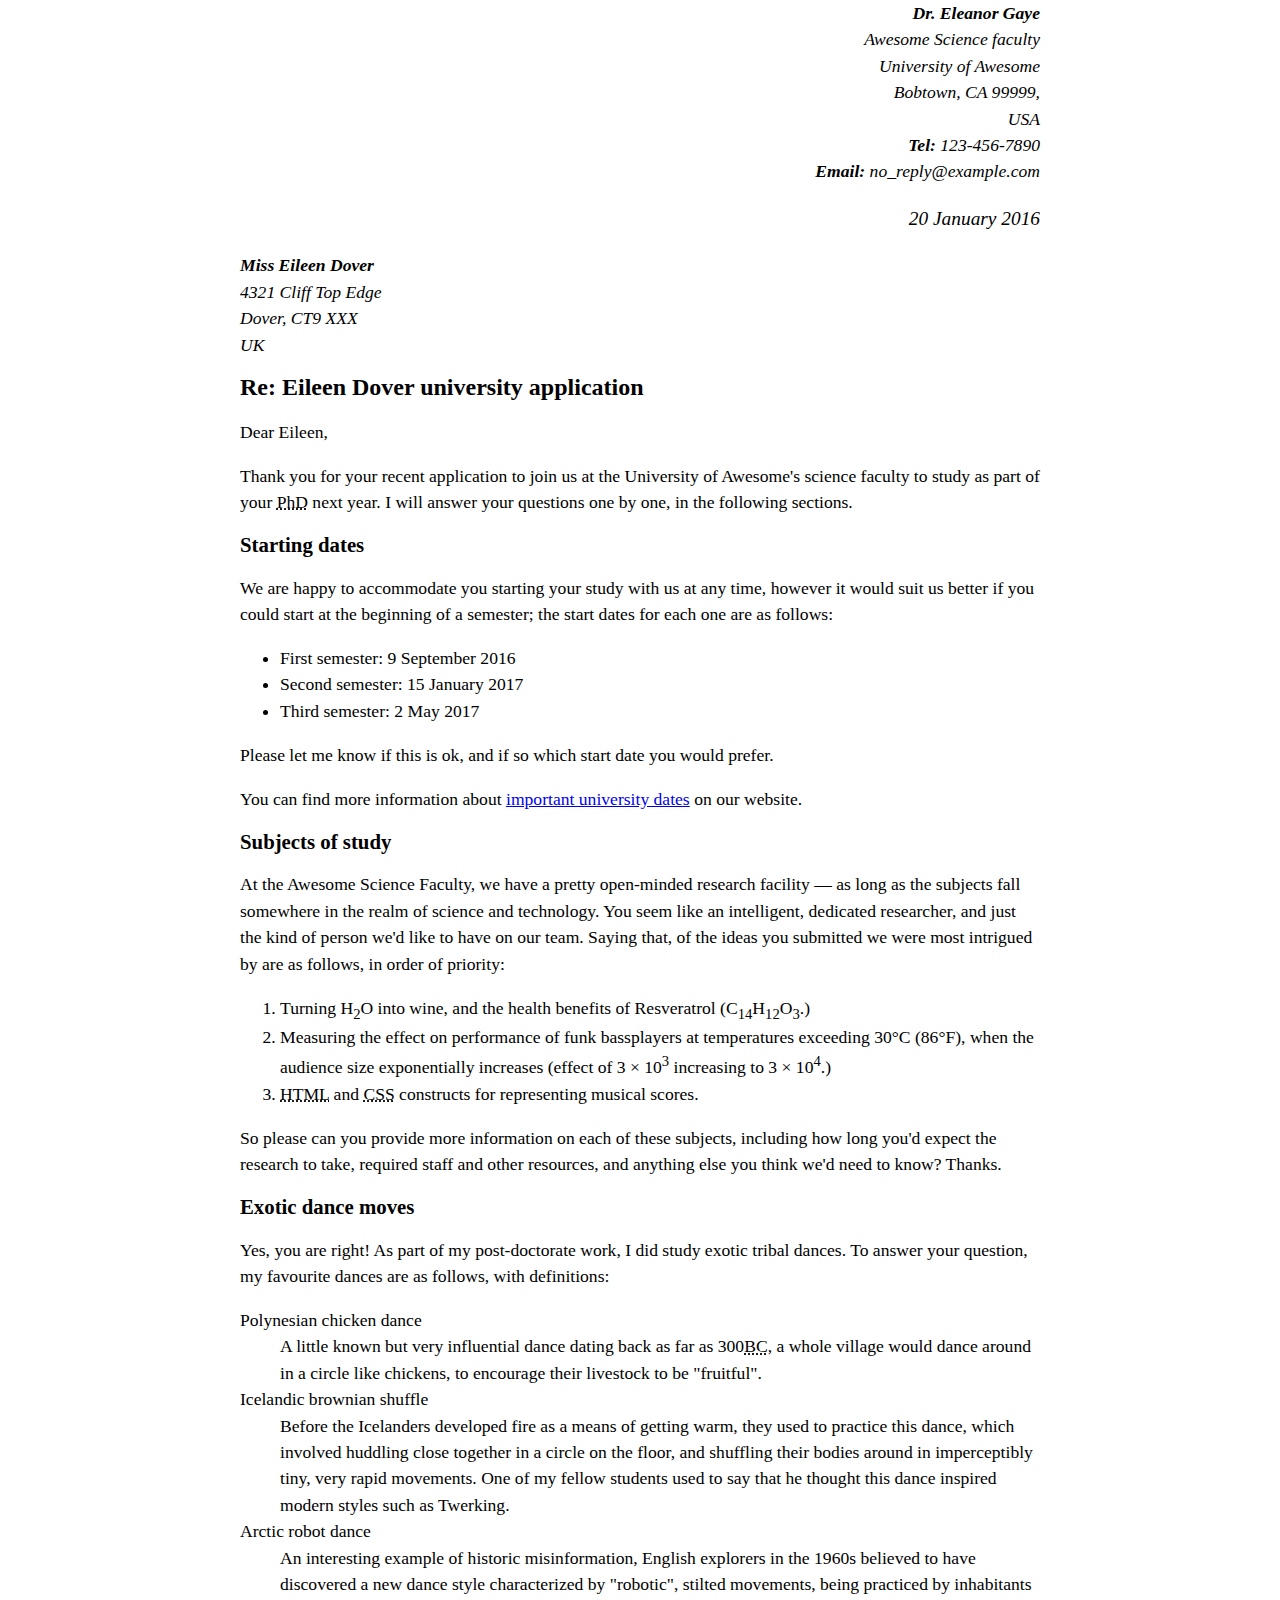
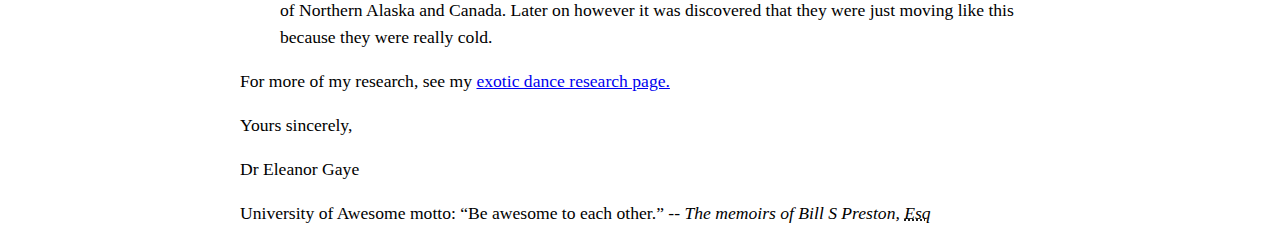
<file: Assignment 1 HTML/Index.html>
<!DOCTYPE html>
<html lang="en">

<head>
    <meta charset="utf-8">
	<style>
		body {
    max-width: 800px;
    margin: 0 auto;
  }
  
  .sender-column {
    text-align: right;
  }

  .recipient-column {
	text-align: left;
  }
  
  h1 {
    font-size: 1.5em;
  }
  
  h2 {
    font-size: 1.3em;
  }
  
  p,ul,ol,dl,address {
    font-size: 1.1em;
  }
  
  p, li, dd, dt, address {
    line-height: 1.5;
  }
	</style>
<title>Letter Markup</title>
</head>


<body>
	
<!--
	Name: Donte Cyrus
	File: LetterMarkup.html
	Date: 2024-01-31
	Using HTML to markup a letter.
-->

<address class="sender-column">
	<strong>Dr. Eleanor Gaye</strong><br>
	Awesome Science faculty<br>
	University of Awesome<br>
	Bobtown, CA 99999,<br>
	USA<br>
	<strong>Tel:</strong> 123-456-7890<br>
	<strong>Email:</strong> no_reply@example.com<br>


<p><time datetime="2016-01-20">20 January 2016</time></p>
</address>

<address class="recipient-column">
<strong>Miss Eileen Dover</strong><br>
4321 Cliff Top Edge<br>
Dover, CT9 XXX<br>
UK<br>
</address>


<h1><strong>Re: Eileen Dover university application</strong></h1>

<p>Dear Eileen,</p>

<p>Thank you for your recent application to join us at the University of Awesome's science faculty to study as part of your <abbr title="Doctor of Philosophy">PhD</abbr> next year. I will answer your questions one by one, in the following sections.</p>

<h2>Starting dates</h2>

<p>We are happy to accommodate you starting your study with us at any time, however it would suit us better if you could start at the beginning of a semester; the start dates for each one are as follows:</p>

<ul>
    <li>First semester: <time datetime="2016-09-09">9 September 2016</time></li>
    <li>Second semester: <time datetime="2017-01-15">15 January 2017</time></li>
    <li>Third semester: <time datetime="2017-05-02">2 May 2017</time></li>
    
    </ul>

<p>Please let me know if this is ok, and if so which start date you would prefer.</p>

<p>You can find more information about <a href="http://examplesite.com">important university dates</a> on our website.</p>


<h2>Subjects of study</h2>

<p>At the Awesome Science Faculty, we have a pretty open-minded research facility — as long as the subjects fall somewhere in the realm of science and technology. You seem like an intelligent, dedicated researcher, and just the kind of person we'd like to have on our team. Saying that, of the ideas you submitted we were most intrigued by are as follows, in order of priority:</p>

<ol>
    <li>Turning H<sub>2</sub>O into wine, and the health benefits of Resveratrol (C<sub>14</sub>H<sub>12</sub>O<sub>3</sub>.)</li> 
    <li>Measuring the effect on performance of funk bassplayers at temperatures exceeding 30°C (86°F), when the audience size exponentially increases (effect of 3 × 10<sup>3</sup> increasing to 3 × 10<sup>4</sup>.)</li> 
    <li><abbr title="HyperText Markup Language">HTML</abbr> and <abbr title="Cascading Style Sheet">CSS</abbr> constructs for representing musical scores.</li> 
            
    </ol>

<p> So please can you provide more information on each of these subjects, including how long you'd expect the research to take, required staff and other resources, and anything else you think we'd need to know? Thanks.</p>

<h2>Exotic dance moves</h2>

<p>Yes, you are right! As part of my post-doctorate work, I did study exotic tribal dances. To answer your question, my favourite dances are as follows, with definitions:</p>

<dl>
<dt>Polynesian chicken dance</dt>
	<dd>A little known but very influential dance dating back as far as 300<abbr title="Before Christ">BC</abbr>, a whole village would dance around in a circle like chickens, to encourage their livestock to be "fruitful".</dd>
<dt>Icelandic brownian shuffle</dt>
	<dd>Before the Icelanders developed fire as a means of getting warm, they used to practice this dance, which involved huddling close together in a circle on the floor, and shuffling their bodies around in imperceptibly tiny, very rapid movements. One of my fellow students used to say that he thought this dance inspired modern styles such as Twerking.</dd>
<dt>Arctic robot dance</dt>
	<dd>An interesting example of historic misinformation, English explorers in the 1960s believed to have discovered a new dance style characterized by "robotic", stilted movements, being practiced by inhabitants of Northern Alaska and Canada. Later on however it was discovered that they were just moving like this because they were really cold.</dd>
</dl>

<p>For more of my research, see my <a href="https://examplesite2.com">exotic dance research page.</a></p>

<p>Yours sincerely,</p>
<p>Dr Eleanor Gaye</p>

<p>University of Awesome motto: <q>Be awesome to each other.</q> -- <cite>The memoirs of Bill S Preston, <abbr title="Esquire">Esq</abbr></cite></p>

</body>
</html>
</file>
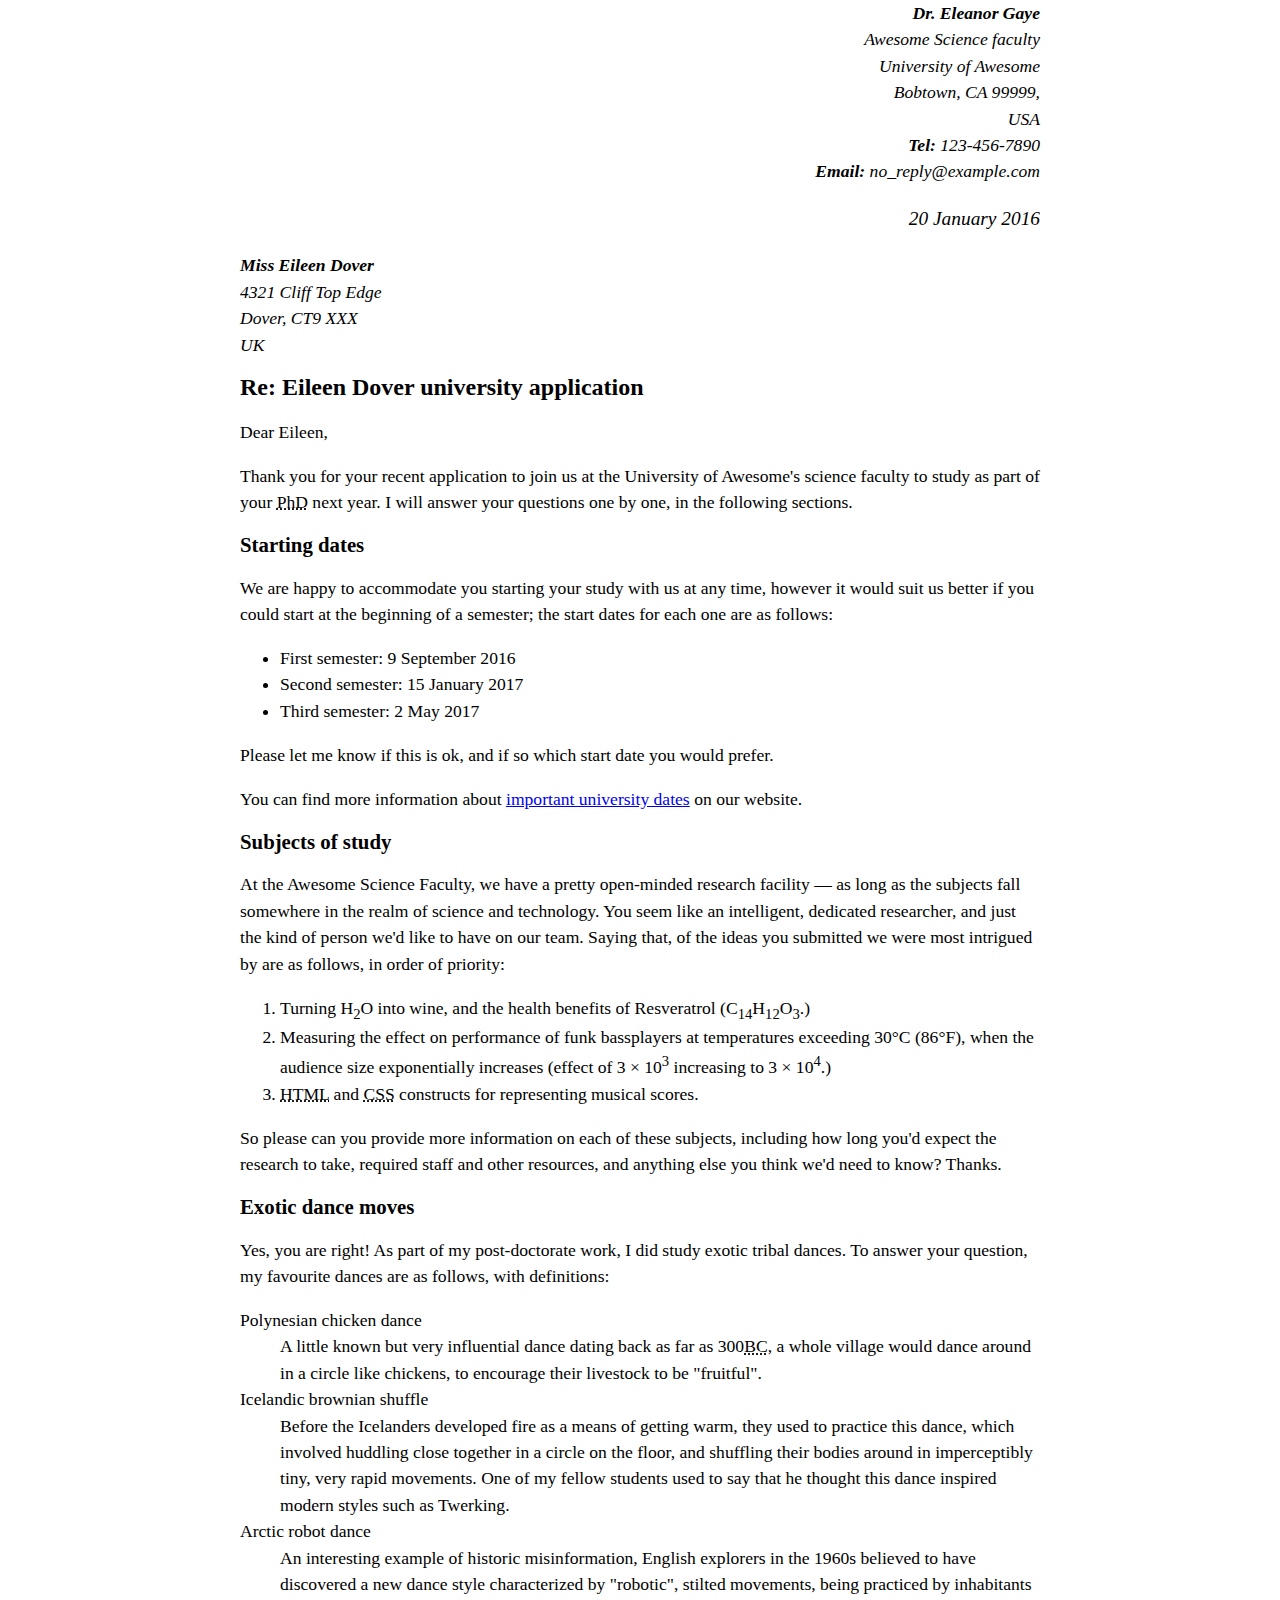
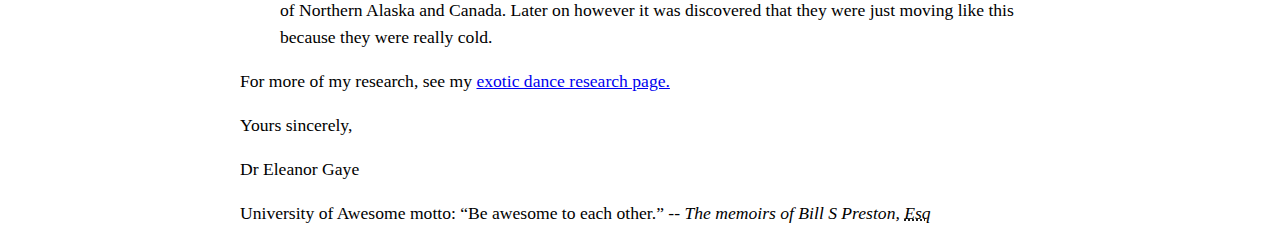
<file: Assignment 1 HTML/Part 1/Index.html>
<!DOCTYPE html>
<html lang="en">
 
<head>
    <meta charset="utf-8">
	<style>
		body {
    max-width: 800px;
    margin: 0 auto;
  }
  
  .sender-column {
    text-align: right;
  }

  .recipient-column {
	text-align: left;
  }
  
  h1 {
    font-size: 1.5em;
  }
  
  h2 {
    font-size: 1.3em;
  }
  
  p,ul,ol,dl,address {
    font-size: 1.1em;
  }
  
  p, li, dd, dt, address {
    line-height: 1.5;
  }
	</style>
<title>Letter Markup</title>
</head>


<body>
	
<!--
	Name: Donte Cyrus
	File: LetterMarkup.html
	Date: 2024-01-31
	Using HTML to markup a letter.
-->

<address class="sender-column">
	<strong>Dr. Eleanor Gaye</strong><br>
	Awesome Science faculty<br>
	University of Awesome<br>
	Bobtown, CA 99999,<br>
	USA<br>
	<strong>Tel:</strong> 123-456-7890<br>
	<strong>Email:</strong> no_reply@example.com<br>


<p><time datetime="2016-01-20">20 January 2016</time></p>
</address>

<address class="recipient-column">
<strong>Miss Eileen Dover</strong><br>
4321 Cliff Top Edge<br>
Dover, CT9 XXX<br>
UK<br>
</address>


<h1><strong>Re: Eileen Dover university application</strong></h1>

<p>Dear Eileen,</p>

<p>Thank you for your recent application to join us at the University of Awesome's science faculty to study as part of your <abbr title="Doctor of Philosophy">PhD</abbr> next year. I will answer your questions one by one, in the following sections.</p>

<h2>Starting dates</h2>

<p>We are happy to accommodate you starting your study with us at any time, however it would suit us better if you could start at the beginning of a semester; the start dates for each one are as follows:</p>

<ul>
    <li>First semester: <time datetime="2016-09-09">9 September 2016</time></li>
    <li>Second semester: <time datetime="2017-01-15">15 January 2017</time></li>
    <li>Third semester: <time datetime="2017-05-02">2 May 2017</time></li>
    
    </ul>

<p>Please let me know if this is ok, and if so which start date you would prefer.</p>

<p>You can find more information about <a href="http://examplesite.com">important university dates</a> on our website.</p>


<h2>Subjects of study</h2>

<p>At the Awesome Science Faculty, we have a pretty open-minded research facility — as long as the subjects fall somewhere in the realm of science and technology. You seem like an intelligent, dedicated researcher, and just the kind of person we'd like to have on our team. Saying that, of the ideas you submitted we were most intrigued by are as follows, in order of priority:</p>

<ol>
    <li>Turning H<sub>2</sub>O into wine, and the health benefits of Resveratrol (C<sub>14</sub>H<sub>12</sub>O<sub>3</sub>.)</li> 
    <li>Measuring the effect on performance of funk bassplayers at temperatures exceeding 30°C (86°F), when the audience size exponentially increases (effect of 3 × 10<sup>3</sup> increasing to 3 × 10<sup>4</sup>.)</li> 
    <li><abbr title="HyperText Markup Language">HTML</abbr> and <abbr title="Cascading Style Sheet">CSS</abbr> constructs for representing musical scores.</li> 
            
    </ol>

<p> So please can you provide more information on each of these subjects, including how long you'd expect the research to take, required staff and other resources, and anything else you think we'd need to know? Thanks.</p>

<h2>Exotic dance moves</h2>

<p>Yes, you are right! As part of my post-doctorate work, I did study exotic tribal dances. To answer your question, my favourite dances are as follows, with definitions:</p>

<dl>
<dt>Polynesian chicken dance</dt>
	<dd>A little known but very influential dance dating back as far as 300<abbr title="Before Christ">BC</abbr>, a whole village would dance around in a circle like chickens, to encourage their livestock to be "fruitful".</dd>
<dt>Icelandic brownian shuffle</dt>
	<dd>Before the Icelanders developed fire as a means of getting warm, they used to practice this dance, which involved huddling close together in a circle on the floor, and shuffling their bodies around in imperceptibly tiny, very rapid movements. One of my fellow students used to say that he thought this dance inspired modern styles such as Twerking.</dd>
<dt>Arctic robot dance</dt>
	<dd>An interesting example of historic misinformation, English explorers in the 1960s believed to have discovered a new dance style characterized by "robotic", stilted movements, being practiced by inhabitants of Northern Alaska and Canada. Later on however it was discovered that they were just moving like this because they were really cold.</dd>
</dl>

<p>For more of my research, see my <a href="https://examplesite2.com">exotic dance research page.</a></p>

<p>Yours sincerely,</p>
<p>Dr Eleanor Gaye</p>

<p>University of Awesome motto: <q>Be awesome to each other.</q> -- <cite>The memoirs of Bill S Preston, <abbr title="Esquire">Esq</abbr></cite></p>

</body>
</html>
</file>
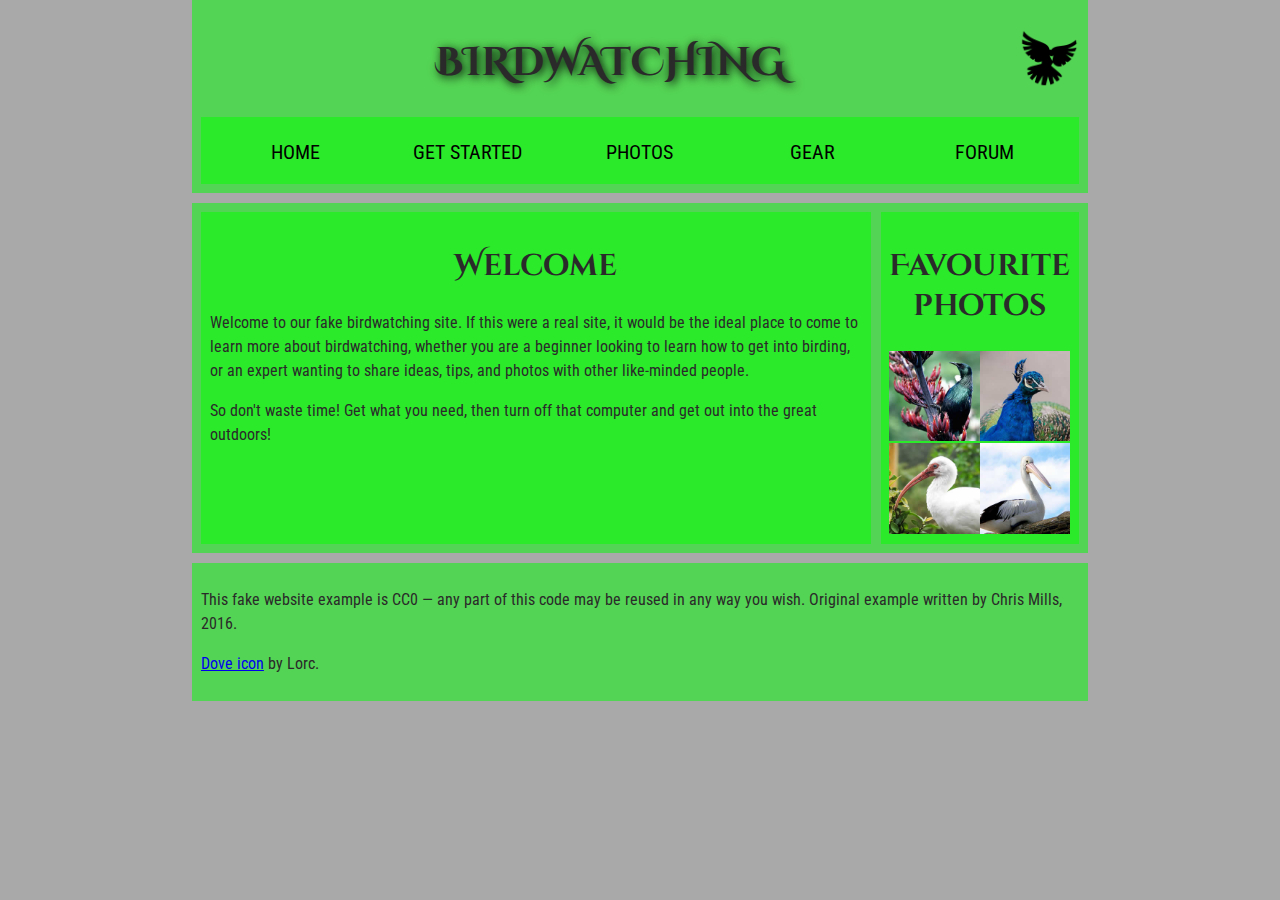
<file: Assignment 1 HTML/Part 2/index.html>
<!DOCTYPE html>
<html lang="en">
  <head>
    <meta charset="utf-8">
    <title>Birdwatching</title>
    <link href="https://fonts.googleapis.com/css?family=Roboto+Condensed:300%7CCinzel+Decorative:700" rel="stylesheet">

  <style>
  /* || General setup */

html, body {
  margin: 0;
  padding: 0;
}

html {
  font-size: 10px;
  background-color: #a9a9a9;
}

body {
  width: 70%;
  min-width: 800px;
  margin: 0 auto;
}

/* || typography */

h1, h2, h3 {
  font-family: 'Cinzel Decorative', cursive;
  color: #2a2a2a;
}

p, input, li {
  font-family: 'Roboto Condensed', sans-serif;
  color: #2a2a2a;
}

h1 {
  font-size: 4rem;
  text-align: center;
  text-shadow: 2px 2px 10px black;
}

h2 {
  font-size: 3rem;
  text-align: center;
}

h3 {
  font-size: 2.2rem;
}

p, li {
  font-size: 1.6rem;
  line-height: 1.5;
}

/* || header layout */

header {
  margin-bottom: 10px;
  display: flex;
  flex-flow: row wrap;
}

body > * {
  background-color: red;
  padding: 1%;
}

main, header, nav, article, aside, footer, section {
  background-color: rgba(0,255,0,0.5);
  padding: 1%;
}

h1 {
  flex: 5;
  text-transform: uppercase;
}

header img {
  display: block;
  height: 60px;
  padding-top: 20.15px;
}

nav {
  height: 50px;
  flex: 100%;
  display: flex;
}

nav ul {
  padding: 0;
  list-style-type: none;
  flex: 2;
  display: flex;
}

nav li {
  display: inline;
  text-align: center;
  flex: 1;
}

nav a, nav span {
  display: inline-block;
  font-size: 2rem;
  height: 3rem;
  line-height: 1.7;
  text-transform: uppercase;
  text-decoration: none;
  color: black;

}

/* || main layout */

main {
  display: flex;
}

article, section {
  flex: 4;
}

aside {
  flex: 1;
  margin-left: 10px;
  padding: 1%;
}

aside a {
  display: block;
  float: left;
  width: 50%;
}

aside img {
  max-width: 100%;
}

footer {
  margin-top: 10px;
}

</style>
   
    <!--[if lt IE 9]>
      <script src="https://cdnjs.cloudflare.com/ajax/libs/html5shiv/3.7.3/html5shiv.js"></script>
    <![endif]-->
  </head>
  <!--
	Name: Donte Cyrus
	File: index.html
	Date: 2024-01-31
	Bird watching site.
	-->


  <body>
    <header>
      <h1>Birdwatching</h1>
      <img src="dove.png" alt="a simple dove logo">

    <nav>
      <ul>
        <li><span>Home</span></li>
        <li><a href="#">Get started</a></li>
        <li><a href="#">Photos</a></li>
        <li><a href="#">Gear</a></li>
        <li><a href="#">Forum</a></li>
      </ul>
    </nav>
    </header>

    <main>
    <article>
      <h2>Welcome</h2>

      <p>Welcome to our fake birdwatching site. If this were a real site, it would be the ideal place to come to learn more about birdwatching, whether you are a beginner looking to learn how to get into birding, or an expert wanting to share ideas, tips, and photos with other like-minded people.</p>

      <p>So don't waste time! Get what you need, then turn off that computer and get out into the great outdoors!</p>
    </article>
    

    <aside>
      <h2>Favourite photos</h2>

      <a href="favorite-1.jpg"><img src="favorite-1_th.jpg" alt="Small black bird, black claws, long black slender beak, links to larger version of the image"></a>
      <a href="favorite-2.jpg"><img src="favorite-2_th.jpg" alt="Top half of a pretty bird with bright blue plumage on neck, light colored beak, blue headdress, links to larger version of the image"></a>
      <a href="favorite-3.jpg"><img src="favorite-3_th.jpg" alt="Top half of a large bird with white plumage, very long curved narrow light colored break, links to larger version of the image"></a>
      <a href="favorite-4.jpg"><img src="favorite-4_th.jpg" alt="Large bird, mostly white plumage with black plumage on back and rear, long straight white beak, links to larger version of the image"></a>
        </aside>
        </main> 

    <footer>


      <p>This fake website example is CC0 — any part of this code may be reused in any way you wish. Original example written by Chris Mills, 2016.</p>

      <p><a href="http://game-icons.net/lorc/originals/dove.html">Dove icon</a> by Lorc.</p>
    </footer>
    
  </body>
</html>
</file>
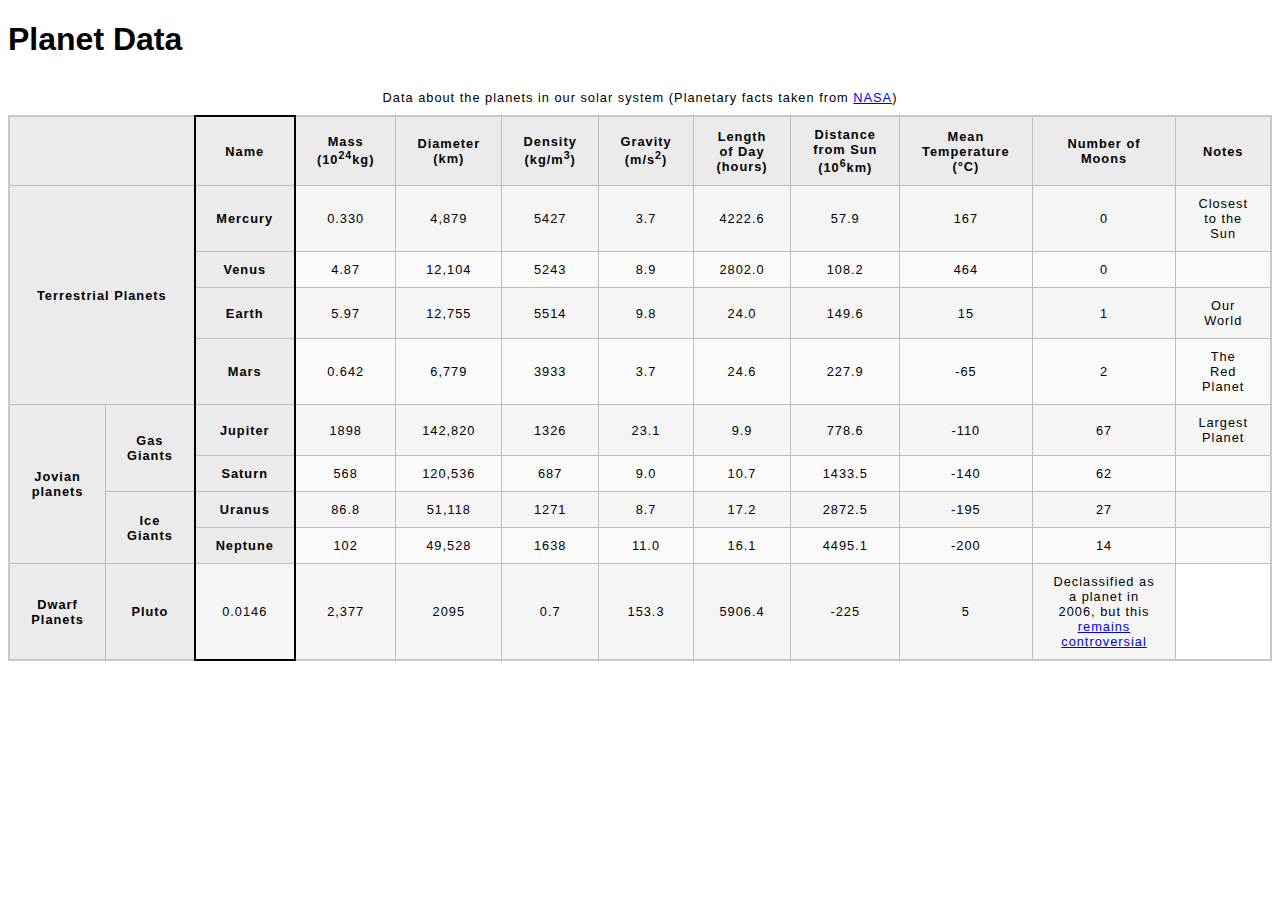
<file: Assignment 2/Part 2/index.html>
<!--
	Name: Donte Cyrus
	File: index.html
	Date: 2024-02-14
	test comprehension of HTML tables .
	-->

<!DOCTYPE html>
<html lang="en-US">
  <head>
    <meta charset="utf-8">
    <meta name="viewport" content="width=device-width">
    <title>Planet data</title>
    <link href="minimal-table.css" rel="stylesheet" type="text/css">
  </head>
  <body>
    <h1>Planet Data</h1>
    <table>
      <caption>
        Data about the planets in our solar system (Planetary facts taken from <a href="https://nssdc.gsfc.nasa.gov/planetary/factsheet/">NASA</a>)
      </caption>
      <colgroup>
        <col span="2">
        <col style="border: 2px solid black;">
        <col span="9">
      </colgroup>
      <thread>
        <tr>
          <th colspan="2">&nbsp;</th>
          <th scope="col"> Name</th>
          <th scope="col">Mass (10<sup>24</sup>kg)</th>
          <th scope="col">Diameter (km)</th>
          <th scope="col">Density (kg/m<sup>3</sup>)</th> 
          <th scope="col">Gravity (m/s<sup>2</sup>)</th>
          <th scope="col">Length of Day (hours)</th>
          <th scope="col">Distance from Sun (10<sup>6</sup>km)</th>
          <th scope="col">Mean Temperature (°C)</th>
          <th scope="col">Number of Moons</th>
          <th scope="col">Notes</th>
        </tr>
      </thread>

      <tbody>
        <tr>
          <th scope ="rowgroup" colspan="2" rowspan="4">Terrestrial Planets</th>
          <th scope="row">Mercury</th>
          <td>0.330</td>
          <td>4,879</td>
          <td>5427</td>
          <td>3.7</td>
          <td>4222.6</td>
          <td>57.9</td>
          <td>167</td>
          <td>0</td>
          <td>Closest to the Sun</td>
        </tr>
        <tr>
          <th scope="row">Venus</th>
          <td>4.87</td>
          <td>12,104</td>
          <td>5243</td>
          <td>8.9</td>
          <td>2802.0</td>
          <td>108.2</td>
          <td>464</td>
          <td>0</td>
          <td>&nbsp;</td>
        </tr>
        <tr>
          <th scope="row">Earth</th>
          <td>5.97</td>
          <td>12,755</td>
          <td>5514</td>
          <td>9.8</td>
          <td>24.0</td>
          <td>149.6</td>
          <td>15</td>
          <td>1</td>
          <td>Our World</td>
        </tr>
        <tr>
          <th scope="row">Mars</th>
          <td>0.642</td>
          <td>6,779</td>
          <td>3933</td>
          <td>3.7</td>
          <td>24.6</td>
          <td>227.9</td>
          <td>-65</td>
          <td>2</td>
          <td>The Red Planet</td>
        </tr>
        <tr>
          <th scope="rowgroup" rowspan="4">Jovian planets</th>
          <th scope="rowgroup" rowspan="2">Gas Giants</th>
          <th scope="row">Jupiter</th>
          <td>1898</td>
          <td>142,820</td>
          <td>1326</td>
          <td>23.1</td>
          <td>9.9</td>
          <td>778.6</td>
          <td>-110</td>
          <td>67</td>
          <td>Largest Planet</td>
        </tr>
        <tr>
          <th scope="row">Saturn</th>
          <td>568</td>
          <td>120,536</td>
          <td>687</td>
          <td>9.0</td>
          <td>10.7</td>
          <td>1433.5</td>
          <td>-140</td>
          <td>62</td>
          <td>&nbsp;</td>
        </tr>
        <tr>
          <th scope="rowgroup" rowspan="2">Ice Giants</th>
          <th scope="row">Uranus</th>
          <td>86.8</td>
          <td>51,118</td>
          <td>1271</td>
          <td>8.7</td>
          <td>17.2</td>
          <td>2872.5</td>
          <td>-195</td>
          <td>27</td>
          <td>&nbsp;</td>
        </tr>
        <tr>
          <th scope="row">Neptune</th>
          <td>102</td>
          <td>49,528</td>
          <td>1638</td>
          <td>11.0</td>
          <td>16.1</td>
          <td>4495.1</td>
          <td>-200</td>
          <td>14</td>
          <td>&nbsp;</td>
        </tr>
        <tr>
          <th colsplan= "2" scope="row">Dwarf Planets</th>
          <th scope="row">Pluto</th>
          <td>0.0146</td>
          <td>2,377</td>
          <td>2095</td>
          <td>0.7</td>
          <td>153.3</td>
          <td>5906.4</td>
          <td>-225</td>
          <td>5</td>
          <td>Declassified as a planet in 2006, but this 
            <a href="http://www.usatoday.com/story/tech/2014/10/02/pluto-planet-solar-system/16578959/">
                remains controversial</td>
        </tr>
      </tbody>
    </table>
  </body>
</html>
</file>
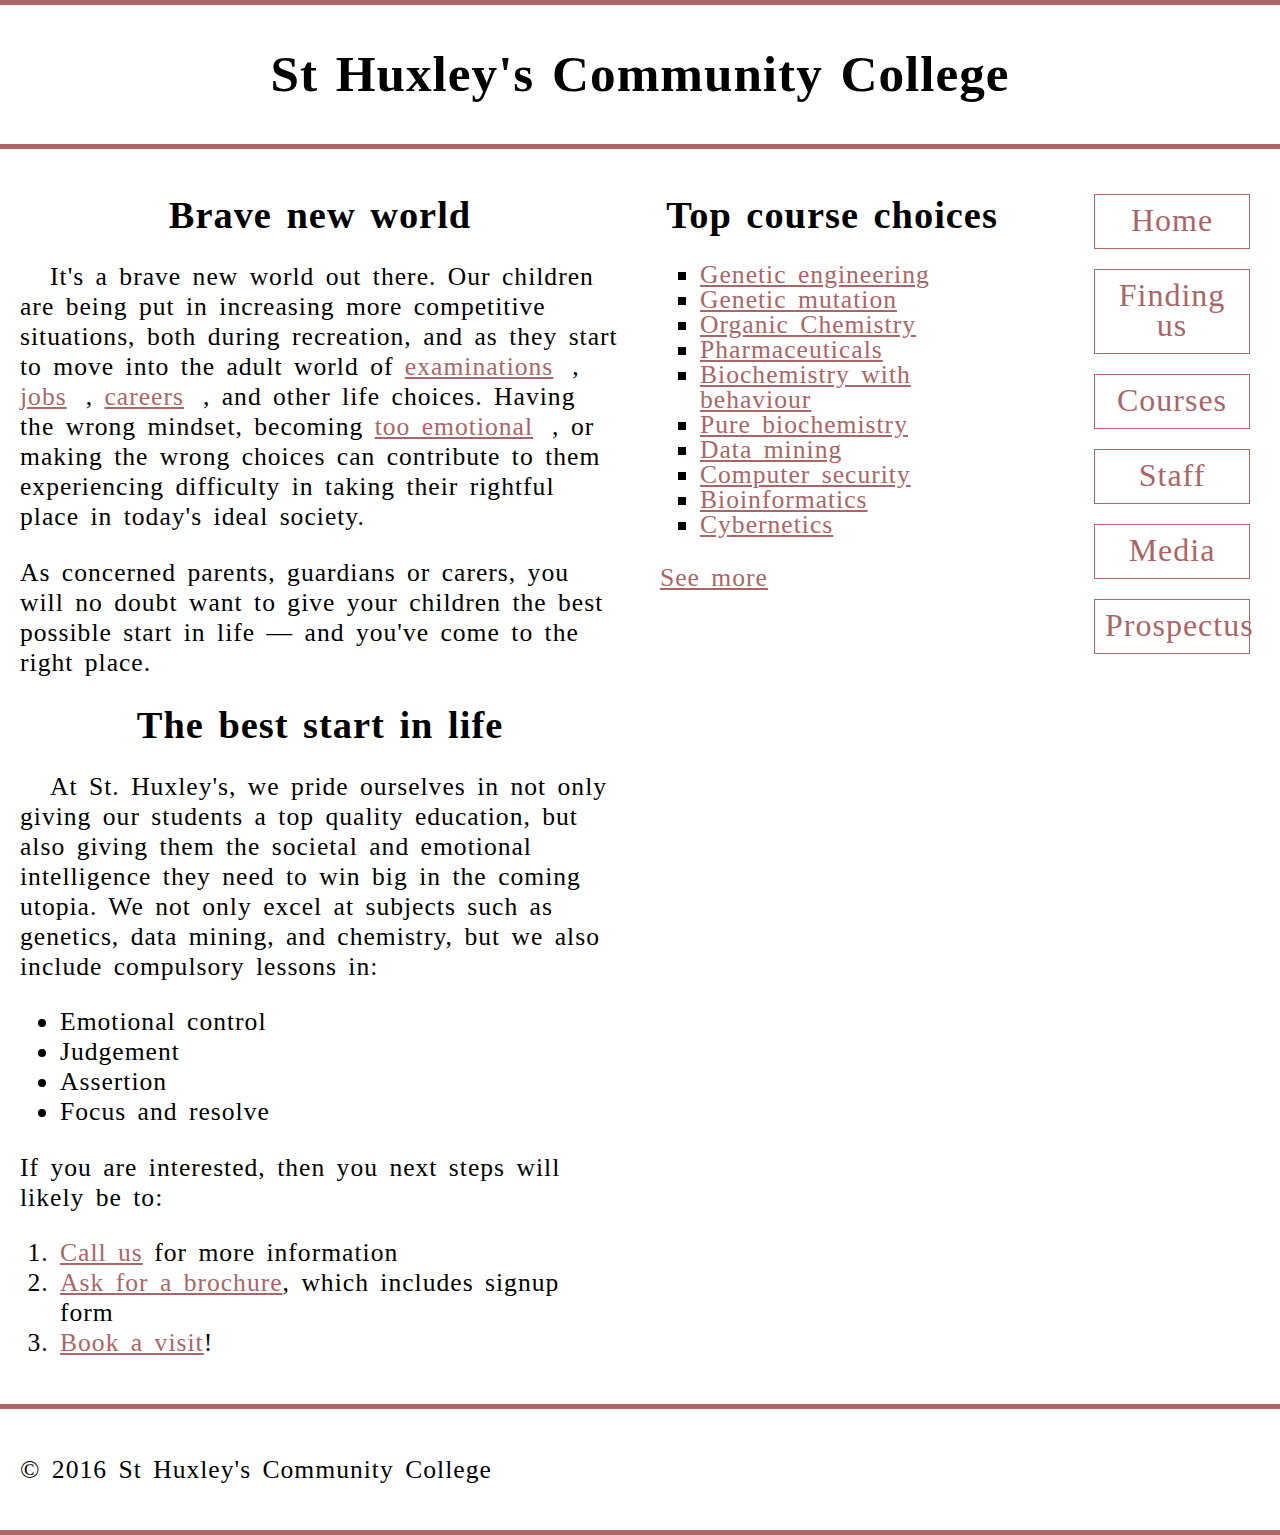
<file: Assignment 3/Part 3/index.html>
<!--
	Name: Donte Cyrus
	File: index.html
	Date: 2024-03-13
	format text doc.
	-->
<!DOCTYPE html>
<html lang="en-US">
  <head>
    <meta charset="utf-8">
    <meta name="viewport" content="width=device-width">
    <title>St Huxley's Community College</title>
    <link href="style.css" type="text/css" rel="stylesheet">
  </head>
  <body>

  <header>
    <h1>St Huxley's Community College</h1>
  </header>

  <section>
      <h2>Brave new world</h2>

      <p>It's a brave new world out there. Our children are being put in increasing more competitive situations, both during recreation, and as they start to move into the adult world of <a href="https://en.wikipedia.org/wiki/Examination">examinations</a>, <a href="https://en.wikipedia.org/wiki/Jobs">jobs</a>, <a href="https://en.wikipedia.org/wiki/Career">careers</a>, and other life choices. Having the wrong mindset, becoming <a href="https://en.wikipedia.org/wiki/Emotion">too emotional</a>, or making the wrong choices can contribute to them experiencing difficulty in taking their rightful place in today's ideal society.</p>

      <p>As concerned parents, guardians or carers, you will no doubt want to give your children the best possible start in life — and you've come to the right place.</p>

      <h2>The best start in life</h2>

      <p>At St. Huxley's, we pride ourselves in not only giving our students a top quality education, but also giving them the societal and emotional intelligence they need to win big in the coming utopia. We not only excel at subjects such as genetics, data mining, and chemistry, but we also include compulsory lessons in:</p>

      <ul>
        <li>Emotional control</li>
        <li>Judgement</li>
        <li>Assertion</li>
        <li>Focus and resolve</li>
      </ul>

      <p>If you are interested, then you next steps will likely be to:</p>
      
      <ol>
        <li><a href="#">Call us</a> for more information</li>
        <li><a href="#">Ask for a brochure</a>, which includes signup form</li>
        <li><a href="#">Book a visit</a>!</li>
      </ol>
  </section>

  <aside>

    <h2>Top course choices</h2>

    <ul>
      <li><a href="#">Genetic engineering</a></li>
      <li><a href="#">Genetic mutation</a></li>
      <li><a href="#">Organic Chemistry</a></li>
      <li><a href="#">Pharmaceuticals</a></li>
      <li><a href="#">Biochemistry with behaviour</a></li>
      <li><a href="#">Pure biochemistry</a></li>
      <li><a href="#">Data mining</a></li>
      <li><a href="#">Computer security</a></li>
      <li><a href="#">Bioinformatics</a></li>
      <li><a href="#">Cybernetics</a></li>
    </ul>

    <p><a href="#">See more</a></p>

  </aside>

  <nav>

    <ul>
      <li><a href="#">Home</a></li>
      <li><a href="#">Finding us</a></li>
      <li><a href="#">Courses</a></li>
      <li><a href="#">Staff</a></li>
      <li><a href="#">Media</a></li>
      <li><a href="#">Prospectus</a></li>
    </ul>

  </nav>

  <footer>

    <p>&copy; 2016 St Huxley's Community College</p>

  </footer>

  </body>
</html>
</file>
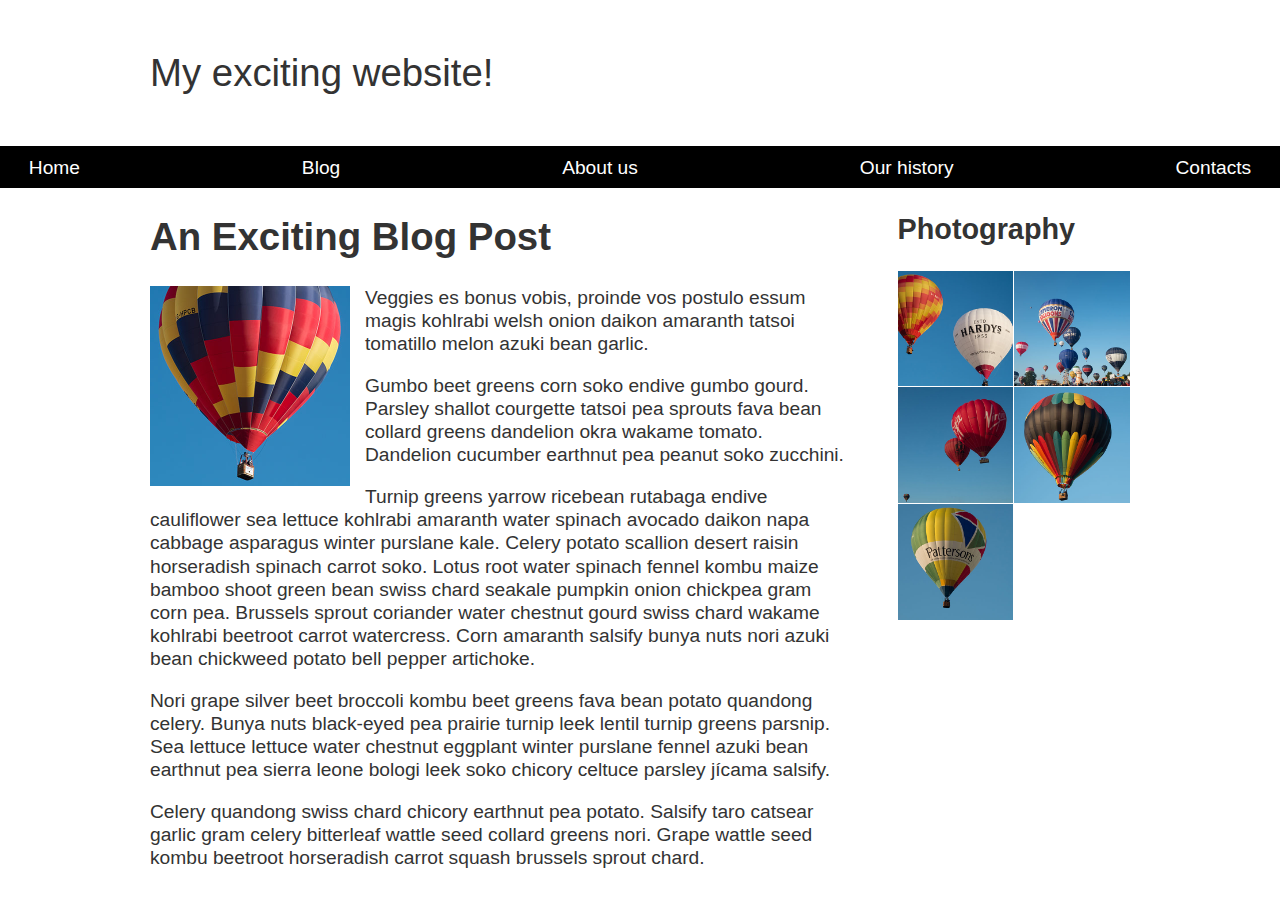
<file: Assignment 3/Part 4/index.html>
<!--
	Name: Donte Cyrus
	File: index.html
	Date: 2024-03-13
	format text doc.
	-->
<!DOCTYPE html>
<html lang="en-US">
  <head>
    <meta charset="utf-8">
    <meta name="viewport" content="width=device-width, initial-scale=1">
    <title>Layout Task</title>
    <link href="styles.css" rel="stylesheet" type="text/css">
  </head>

<body>

  <div class="logo">
    My exciting website!
  </div>

  <nav>
    <ul>
      <li>
        <a href="">Home</a>
      </li>
      <li>
        <a href="">Blog</a>
      </li>
      <li>
        <a href="">About us</a>
      </li>
      <li>
        <a href="">Our history</a>
      </li>
      <li>
        <a href="">Contacts</a>
      </li>
    </ul>
  </nav>

  <main class="grid">
    <article>
      <h1>
        An Exciting Blog Post
      </h1>
      <img src="images/balloon-sq6.jpg" alt="placeholder" class="feature">
      <p>Veggies es bonus vobis, proinde vos postulo essum magis kohlrabi welsh onion daikon amaranth tatsoi tomatillo melon
        azuki bean garlic.</p>

      <p>Gumbo beet greens corn soko endive gumbo gourd. Parsley shallot courgette tatsoi pea sprouts fava bean collard greens
        dandelion okra wakame tomato. Dandelion cucumber earthnut pea peanut soko zucchini.</p>

      <p>Turnip greens yarrow ricebean rutabaga endive cauliflower sea lettuce kohlrabi amaranth water spinach avocado daikon
        napa cabbage asparagus winter purslane kale. Celery potato scallion desert raisin horseradish spinach carrot soko.
        Lotus root water spinach fennel kombu maize bamboo shoot green bean swiss chard seakale pumpkin onion chickpea gram
        corn pea. Brussels sprout coriander water chestnut gourd swiss chard wakame kohlrabi beetroot carrot watercress.
        Corn amaranth salsify bunya nuts nori azuki bean chickweed potato bell pepper artichoke.</p>

      <p>Nori grape silver beet broccoli kombu beet greens fava bean potato quandong celery. Bunya nuts black-eyed pea prairie
        turnip leek lentil turnip greens parsnip. Sea lettuce lettuce water chestnut eggplant winter purslane fennel azuki
        bean earthnut pea sierra leone bologi leek soko chicory celtuce parsley jícama salsify.</p>

      <p>Celery quandong swiss chard chicory earthnut pea potato. Salsify taro catsear garlic gram celery bitterleaf wattle
        seed collard greens nori. Grape wattle seed kombu beetroot horseradish carrot squash brussels sprout chard.</p>

    </article>

    <aside>
      <h2>
        Photography
      </h2>
      <ul class="photos">
        <li>
          <img src="images/balloon-sq1.jpg" alt="placeholder">
        </li>
        <li>
          <img src="images/balloon-sq2.jpg" alt="placeholder">
        </li>
        <li>
          <img src="images/balloon-sq3.jpg" alt="placeholder">
        </li>
        <li>
          <img src="images/balloon-sq4.jpg" alt="placeholder">
        </li>
        <li>
          <img src="images/balloon-sq5.jpg" alt="placeholder">
        </li>
      </ul>

    </aside>
  </main>

</body>

</html>
</file>
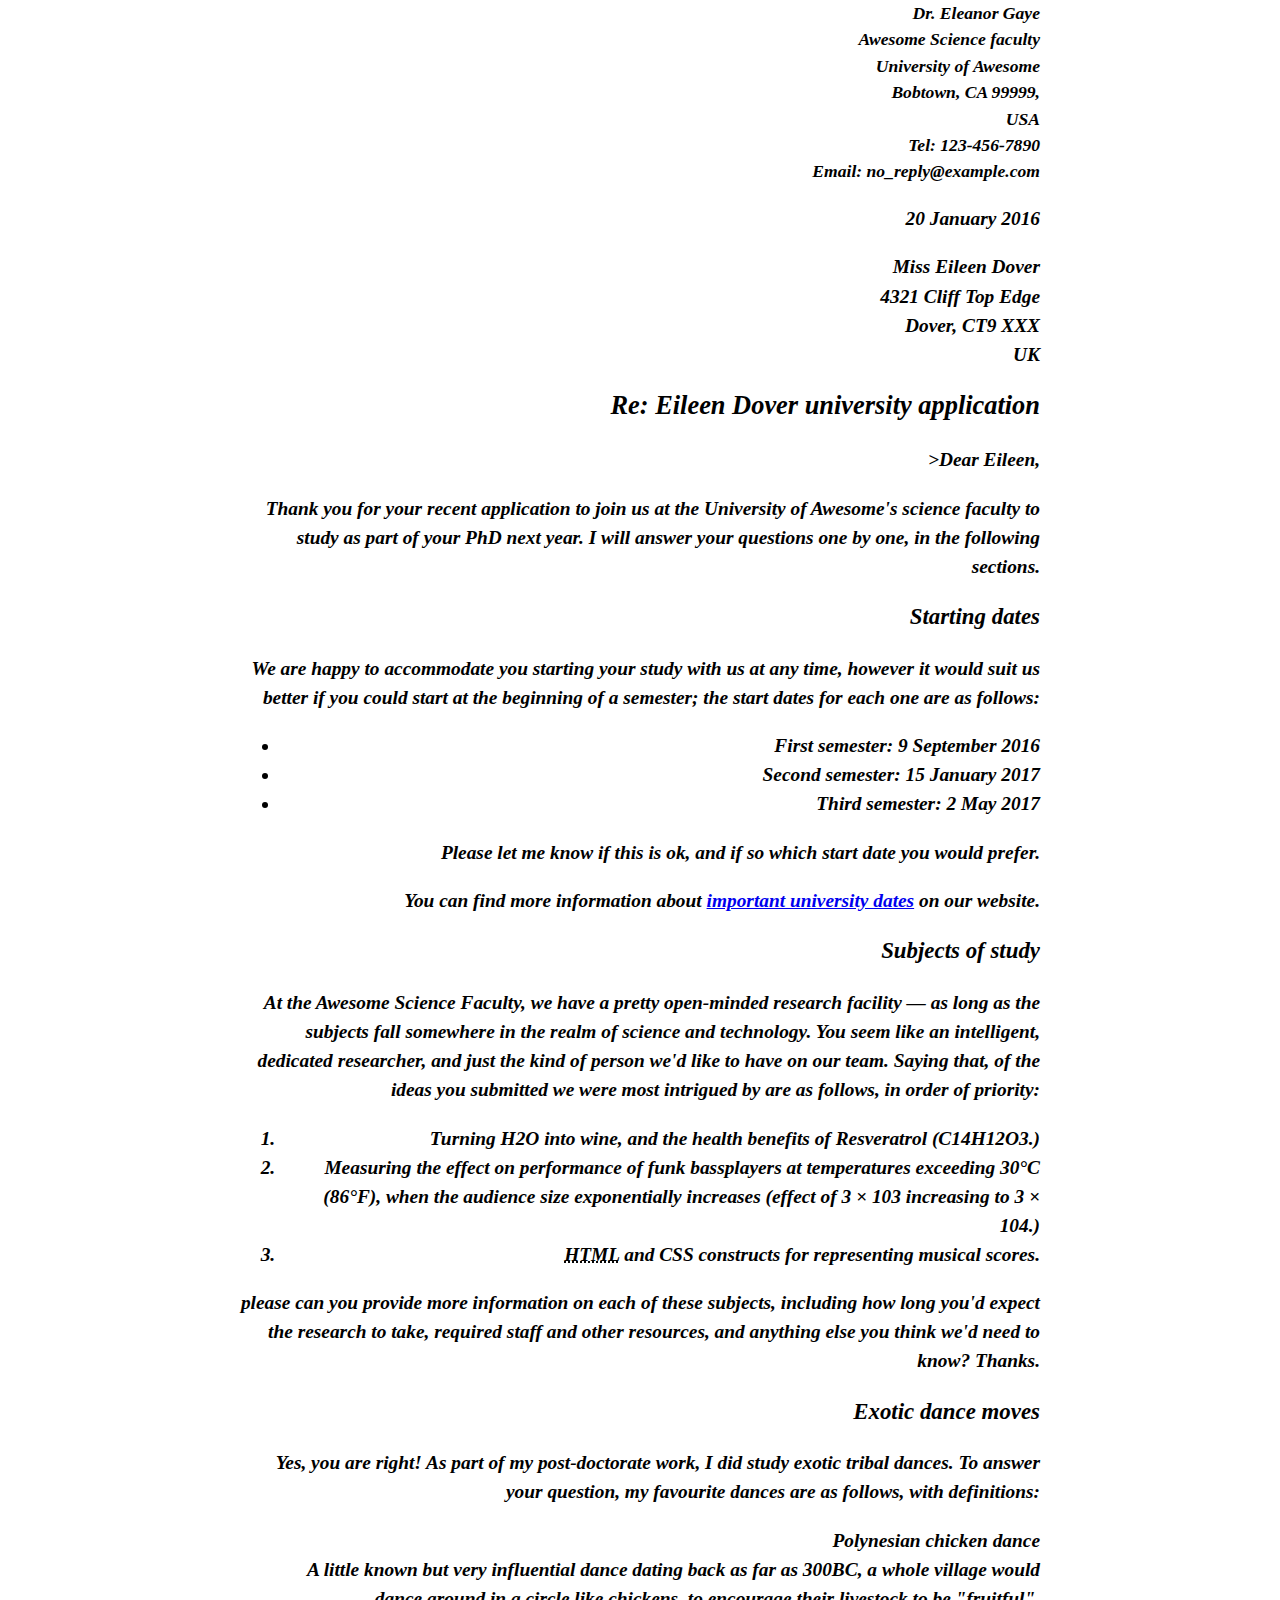
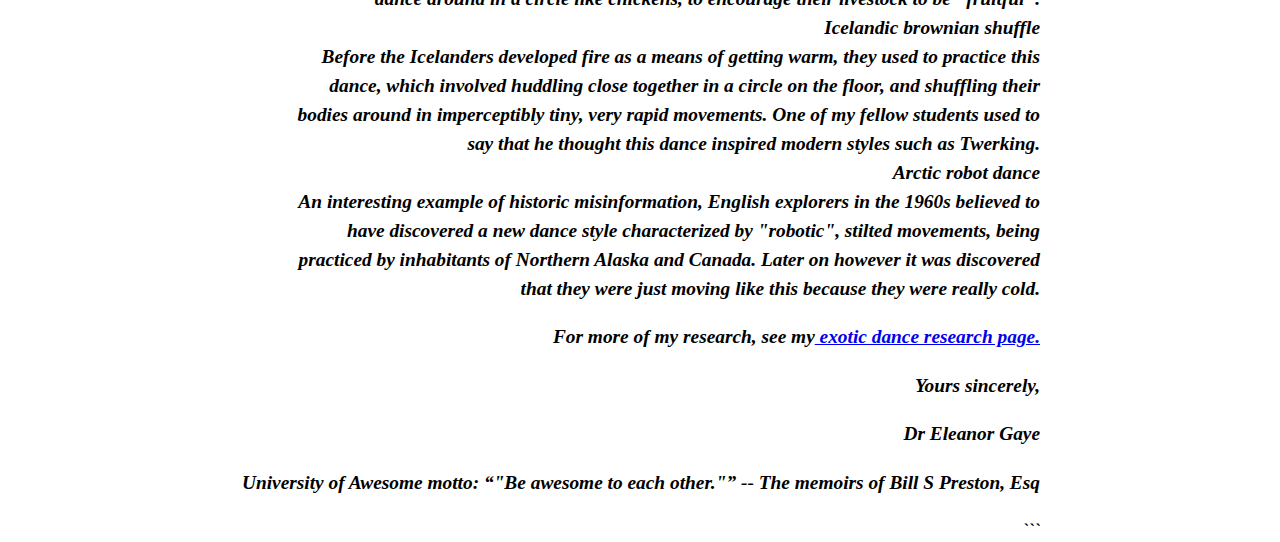
<file: Assignment 1 HTML/LetterMarkup.html>
<!DOCTYPE html>
<html lang="en">
<head>
    <meta charset="utf-8">
	<link rel="stylesheet" href="css.css">
</head>

<body>
<!--
	Name: Donte Cyrus
	File: LetterMarkup.html
	Date: 2024-01-31
	Using HTML to markup a letter.
-->

<address class="sender-column">
	<strong>Dr. Eleanor Gaye<strong><br>
	Awesome Science faculty<br>
	University of Awesome<br>
	Bobtown, CA 99999,<br>
	USA<br>
	<strong>Tel:</strong> 123-456-7890<br>
	<strong>Email:</strong> no_reply@example.com<br>

<p><time="2016-01-20>20 January 2016</time></p></adress>

<address>
	<strong>Miss Eileen Dover</strong><br>
	4321 Cliff Top Edge<br>
	Dover, CT9 XXX<br>
	UK<br>
	</address>


<h1><strong>Re: Eileen Dover university application</strong></h1>

<p>>Dear Eileen,</p>

<p>Thank you for your recent application to join us at the University of Awesome's science faculty to study as part of your PhD next year. I will answer your questions one by one, in the following sections.</p>

<h2>Starting dates</h2>

<p>We are happy to accommodate you starting your study with us at any time, however it would suit us better if you could start at the beginning of a semester; the start dates for each one are as follows:</p>

<ul>
    <li>First semester: 9 September 2016</li>
    <li>Second semester: 15 January 2017</li>
    <li>Third semester: 2 May 2017</li>
    
    </ul>

<p>Please let me know if this is ok, and if so which start date you would prefer.</p>

<p>You can find more information about <a href="http://examplesite.com">important university dates</a> on our website.</p>


<h2>Subjects of study</h2>

<p>At the Awesome Science Faculty, we have a pretty open-minded research facility — as long as the subjects fall somewhere in the realm of science and technology. You seem like an intelligent, dedicated researcher, and just the kind of person we'd like to have on our team. Saying that, of the ideas you submitted we were most intrigued by are as follows, in order of priority:</p>

<ol>
    <li>Turning H2O into wine, and the health benefits of Resveratrol (C14H12O3.)</li> 
    <li>Measuring the effect on performance of funk bassplayers at temperatures exceeding 30°C (86°F), when the audience size exponentially increases (effect of 3 × 103 increasing to 3 × 104.)</li> 
    <li><abbr title="HyperText Markup Language">HTML</abbr> and CSS constructs for representing musical scores.</li> 
            
    </ol>

<p> please can you provide more information on each of these subjects, including how long you'd expect the research to take, required staff and other resources, and anything else you think we'd need to know? Thanks.</p>


<h2>Exotic dance moves</h2>

<p>Yes, you are right! As part of my post-doctorate work, I did study exotic tribal dances. To answer your question, my favourite dances are as follows, with definitions:</p>

<dl>
<dt>Polynesian chicken dance</dt>
	<dd>A little known but very influential dance dating back as far as 300BC, a whole village would dance around in a circle like chickens, to encourage their livestock to be "fruitful".</dd>
<dt>Icelandic brownian shuffle</dt>
	<dd>Before the Icelanders developed fire as a means of getting warm, they used to practice this dance, which involved huddling close together in a circle on the floor, and shuffling their bodies around in imperceptibly tiny, very rapid movements. One of my fellow students used to say that he thought this dance inspired modern styles such as Twerking.</dd>
<dt>Arctic robot dance</dt>
	<dd>An interesting example of historic misinformation, English explorers in the 1960s believed to have discovered a new dance style characterized by "robotic", stilted movements, being practiced by inhabitants of Northern Alaska and Canada. Later on however it was discovered that they were just moving like this because they were really cold.</dd>
</dl>

<p>For more of my research, see my<a href="https://examplesite2.com"> exotic dance research page.</a></p>

<p>Yours sincerely,</p>
<p>Dr Eleanor Gaye</p>

<p>University of Awesome motto: <q>"Be awesome to each other."</q> -- <cite>The memoirs of Bill S Preston, Esq</cite></p>

</body>
</html>
```
</file>
<file: Assignment 2/Part 2/minimal-table.css>
html {
    font-family: sans-serif;
  }
  
  table {
    border-collapse: collapse;
    border: 2px solid rgb(200,200,200);
    letter-spacing: 1px;
    font-size: 0.8rem;
  }
  
  td, th {
    border: 1px solid rgb(190,190,190);
    padding: 10px 20px;
  }
  
  th {
    background-color: rgb(235,235,235);
  }
  
  td {
    text-align: center;
  }
  
  tr:nth-child(even) td {
    background-color: rgb(250,250,250);
  }
  
  tr:nth-child(odd) td {
    background-color: rgb(245,245,245);
  }
  
  caption {
    padding: 10px;
  }
</file>
<file: Assignment 3/Part 3/style.css>
/* General setup */

* {
    box-sizing: border-box;
  }
  
  body {
    margin: 0 auto;
    min-width: 1000px;
    max-width: 1400px;
    font-family: Martel;
    font-size: 1.6rem;
    line-height: 30px;
    letter-spacing: 1px;
    word-spacing: 4px;
  }
  
  /* Layout */
  
  section {
    float: left;
    width: 50%;
  }
  
  aside {
    float: left;
    width: 30%;
  }
  
  nav {
    float: left;
    width: 20%;
  }
  
  footer {
    clear: both;
  }
  
  header, section, aside, nav, footer {
    padding: 20px;
  }
  
  /* header and footer */
  
  header, footer {
    border-top: 5px solid #a66;
    border-bottom: 5px solid #a66;
  }
  
  /* WRITE YOUR CODE BELOW HERE */
  h1, h2 {
    font-family: "Open Sans";
    text-align: center;
    letter-spacing: 1px;
    
  }

  h1 {
    font-size: 3.2rem;
  }

  h2 {
    font-size: 2.4rem;
  }

  li, p, a {
    font-size: 1.6rem;
  }

  section > h2 + p {
    text-indent: 30px;
  }

  a:link, a:focus {
    color:#a66;
  }

a:visited {
  color: blue;
}

a:hover, a:focus {
    text-decoration: none;
  }

  a:active {
   color: blue;
  }

  a {
    outline: none;
  }

  a[href^="http"] {
    background: url('https://mdn.github.io/learning-area/css/styling-text/typesetting-a-homepage-start/external-link-52.png') no-repeat 100% 0;
    background-size: 16px 16px;
    padding-right: 19px;
  }

  aside > h2 + ul {
    line-height: 25px;
    list-style-type: square;
  }

nav > ul > li {
  border: solid 1px #a66;
  padding: 10px 10px;
  margin: 20px 10px;
  list-style-type: none;
  text-align: center;
}

nav > ul > li > a {
    text-decoration: none;
    font-size: 2rem;
    width: 100%;
    display: inline-block;
  }
</file>
<file: Assignment 3/Part 4/styles.css>
body {
    background-color: #fff;
    color: #333;
    margin: 0;
    font: 1.2em / 1.2 Arial, Helvetica, sans-serif;
  }

  img {
      max-width: 100%;
      display: block;
  }
  
  .logo {
    font-size: 200%;
    padding: 50px 20px;
    margin: 0 auto;
    max-width: 980px;
  }
  
  .grid {
    margin: 0 auto;
    padding: 0 20px;
    max-width: 980px;
  }
  
  nav {
    background-color: #000;
    padding: .5em;
  }
  
  nav ul {
    margin: 0;
    padding: 0;
    list-style: none;
  }
  
  nav a {
    color: #fff;
    text-decoration: none;
    padding: .5em 1em;
  }
  
  .photos {
    list-style: none;
    margin: 0;
    padding: 0;
  }

  .feature {
      width: 200px;
  }

  nav ul {
    display: flex;
    justify-content: space-between;
  }
  
  nav {
    position: sticky;
    top: 0;
  }

  main article img {
    float: left;
    margin-right: 15px;
    margin-bottom: 15px;
  }

  main {
    display: grid;
    grid-template-columns: 3fr 1fr;
    column-gap: 50px;
  }

  main aside ul {
    display: grid;
    grid-template-columns: 1fr 1fr;
    gap: 1px;
  }
</file>
<file: Assignment 1 HTML/css.css>
body {
    max-width: 800px;
    margin: 0 auto;
  }
  
  .sender-column {
    text-align: right;
  }
  
  h1 {
    font-size: 1.5em;
  }
  
  h2 {
    font-size: 1.3em;
  }
  
  p,ul,ol,dl,address {
    font-size: 1.1em;
  }
  
  p, li, dd, dt, address {
    line-height: 1.5;
  }
</file>
